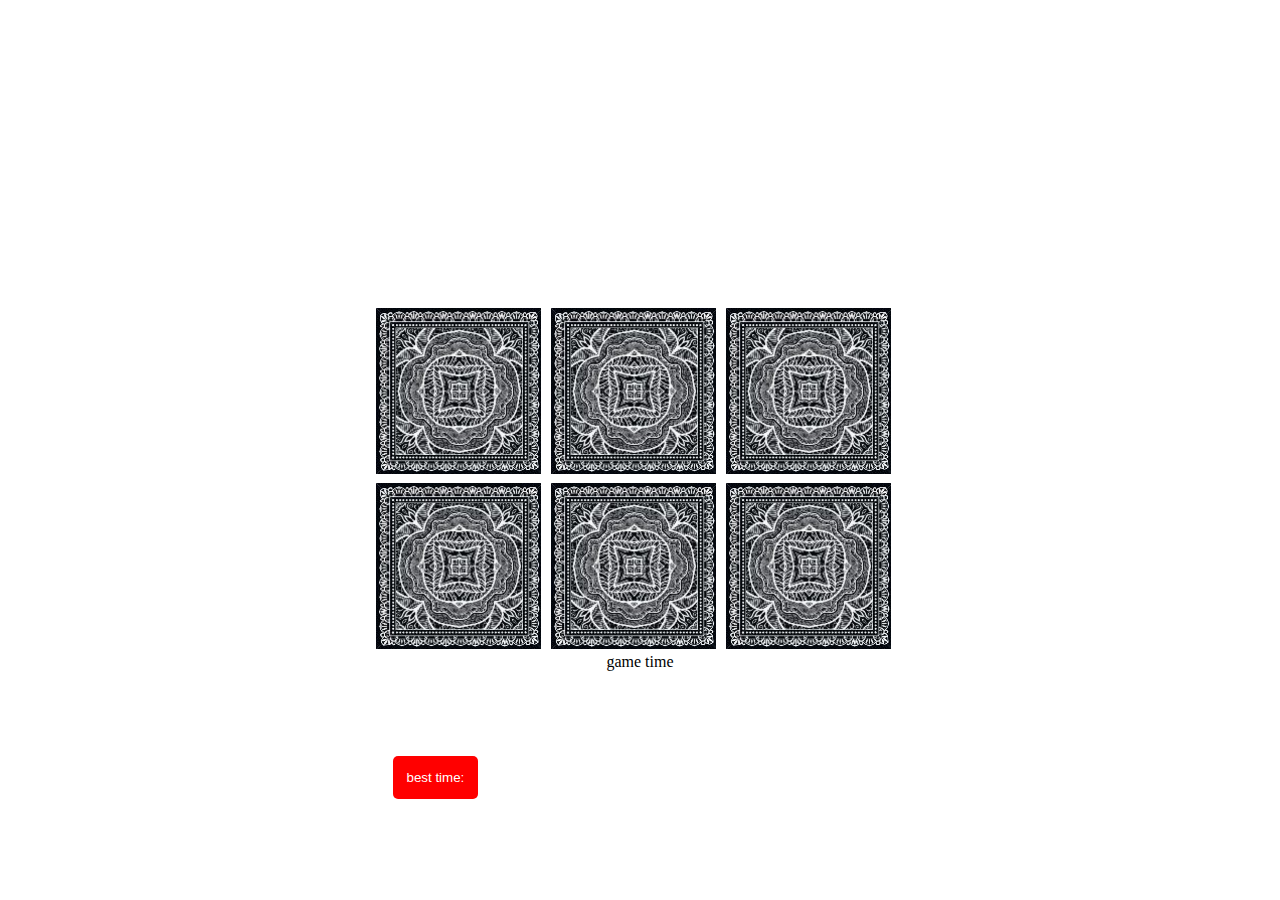
<file: memory game/index.html>
<!DOCTYPE html>
<html lang="en">
  <head>
    <meta charset="utf-8" />
    <title>My App</title>
    <link rel="stylesheet" href="css/game1.css" />
  </head>

  <body>
    <div class="header">
      <h1>Memory Game</h1>
    </div>

    <div id="cards">
      <div class="card" data-card="1">
        <img class="front" src="img/cards/1.png" />
        <img class="back" src="img/cards/back.png" />
      </div>
      <div class="card" data-card="3">
        <img class="front" src="img/cards/3.png" />
        <img class="back" src="img/cards/back.png" />
      </div>
      <div class="card" data-card="1">
        <img class="front" src="img/cards/1.png" />
        <img class="back" src="img/cards/back.png" />
      </div>
      <div class="card" data-card="3">
        <img class="front" src="img/cards/3.png" />
        <img class="back" src="img/cards/back.png" />
      </div>
      <div class="card" data-card="2">
        <img class="front" src="img/cards/2.png" />
        <img class="back" src="img/cards/back.png" />
      </div>
      <div class="card" data-card="2">
        <img class="front" src="img/cards/2.png" />
        <img class="back" src="img/cards/back.png" />
      </div>
    </div>

    <div class="game_time">
      game time
      <div class="Timer"></div>
    </div>

    <div class="best-time">
      <button id="best_time" class="best_time">
        best time:
      </button>
      <div id="best_time_show"></div>
    </div>

    <span>
      <button class="play" style="display: none;">play again</button>
    </span>

    <script src="https://cdnjs.cloudflare.com/ajax/libs/jquery/3.0.0/jquery.min.js"></script>
    <script src="js/game2.js"></script>
  </body>
</html>
</file>
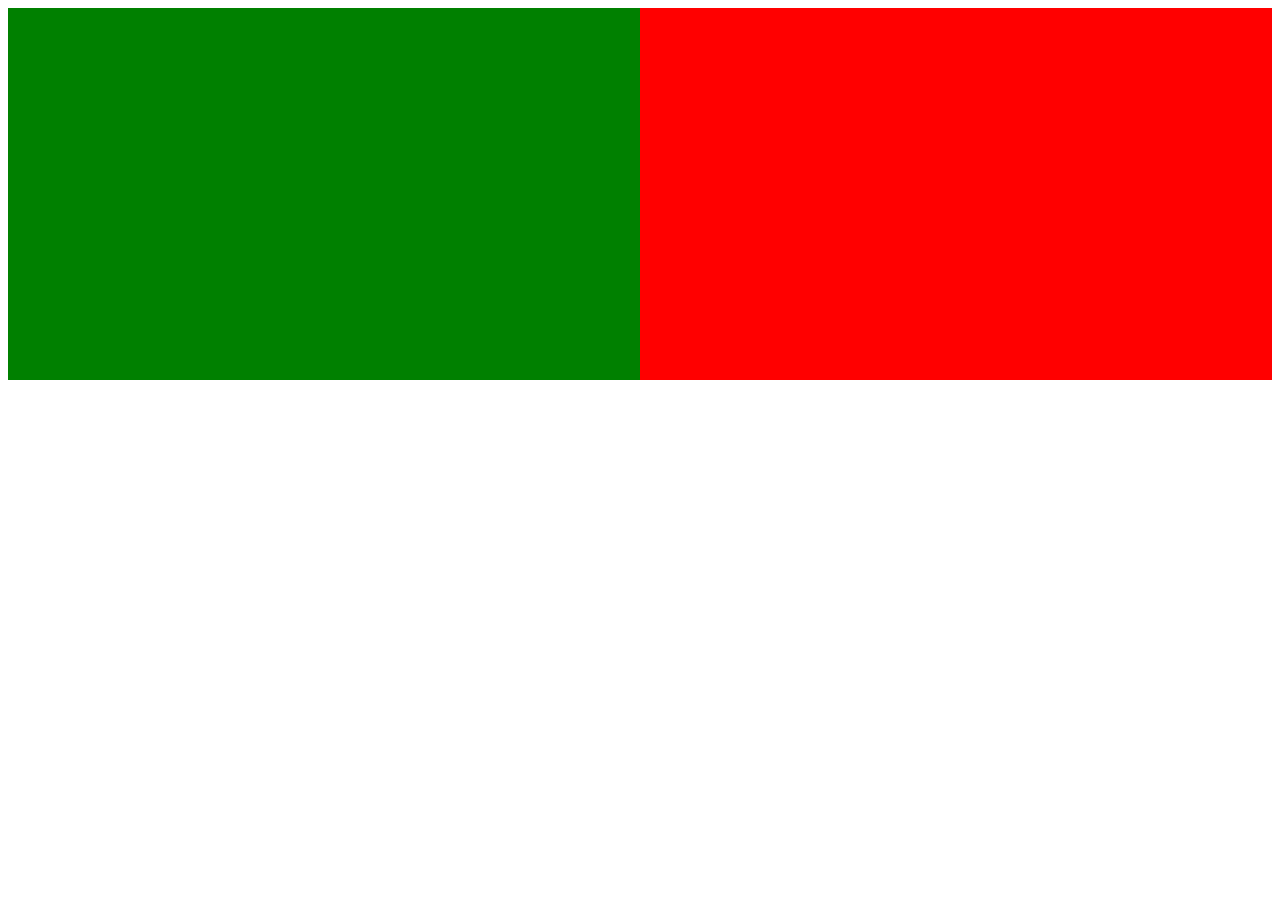
<file: mywebsite/examples/1float.html>
<!-- float boxes -->
<html>
  <head>
    <style>
      .box {
        height: 372px;
        float: right;
        width: 50%;
      }

      .box1 {
        background: red;
        /* width: 50%; */
      }

      .box2 {
        background: green;
        /* width: 50%; */
      }
    </style>
  </head>
  <body dir="rtl">
    <div class="">
      <div class="box box1"></div>
      <div class="box box2"></div>
    </div>
  </body>
</html>
</file>
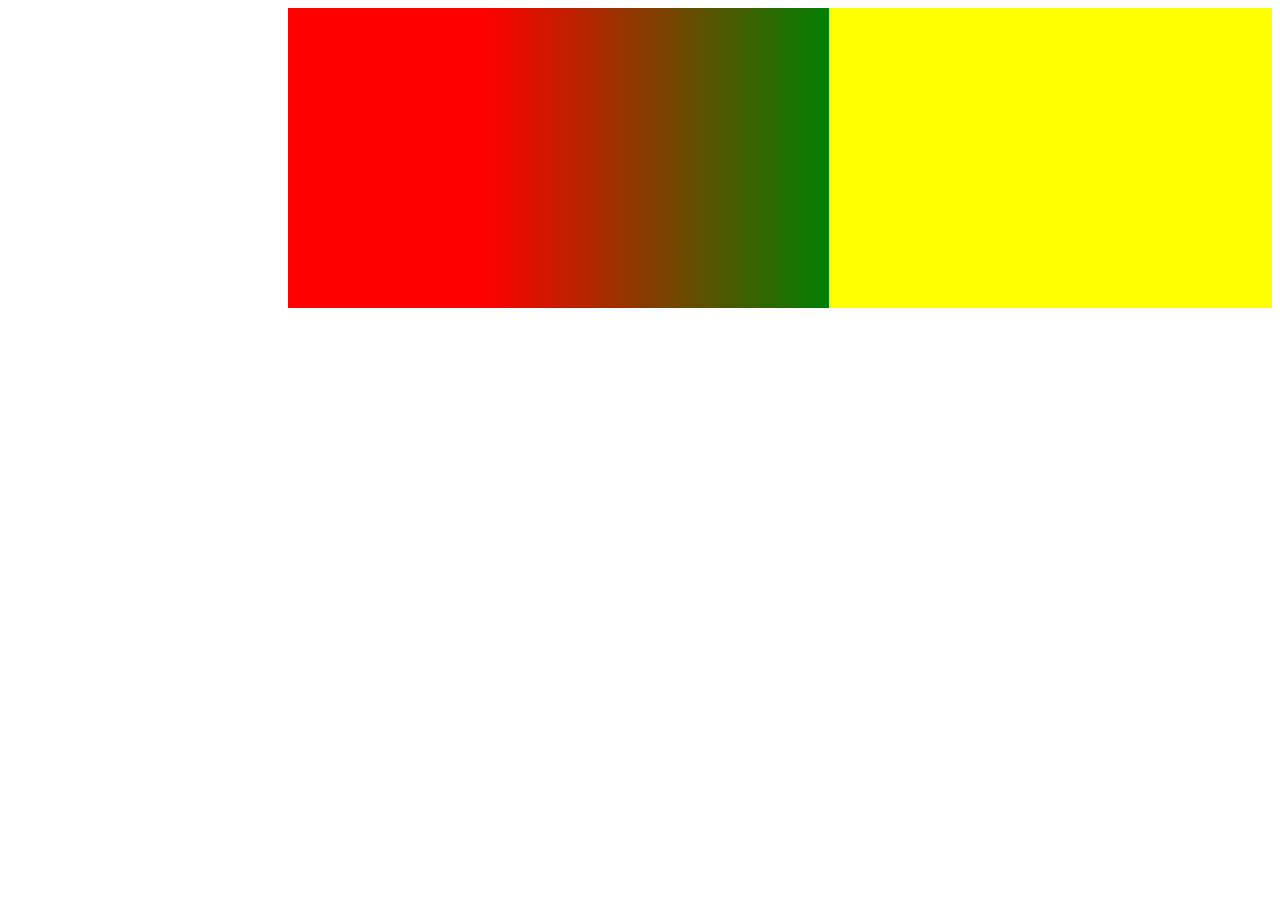
<file: mywebsite/examples/3gradient.html>
<!-- rainbow -->

<html>
  <head>
    <style>
      .box {
        height: 300px;
        float: right;
        width: 984px;
        background-image: linear-gradient(to right,
          red 20%,
          green 55%,
          yellow 25%
          
        );
      }
    </style>
  </head>
  <body dir="rtl">
    <div class="">
      <div class="box"></div>
    </div>
  </body>
</html>
</file>
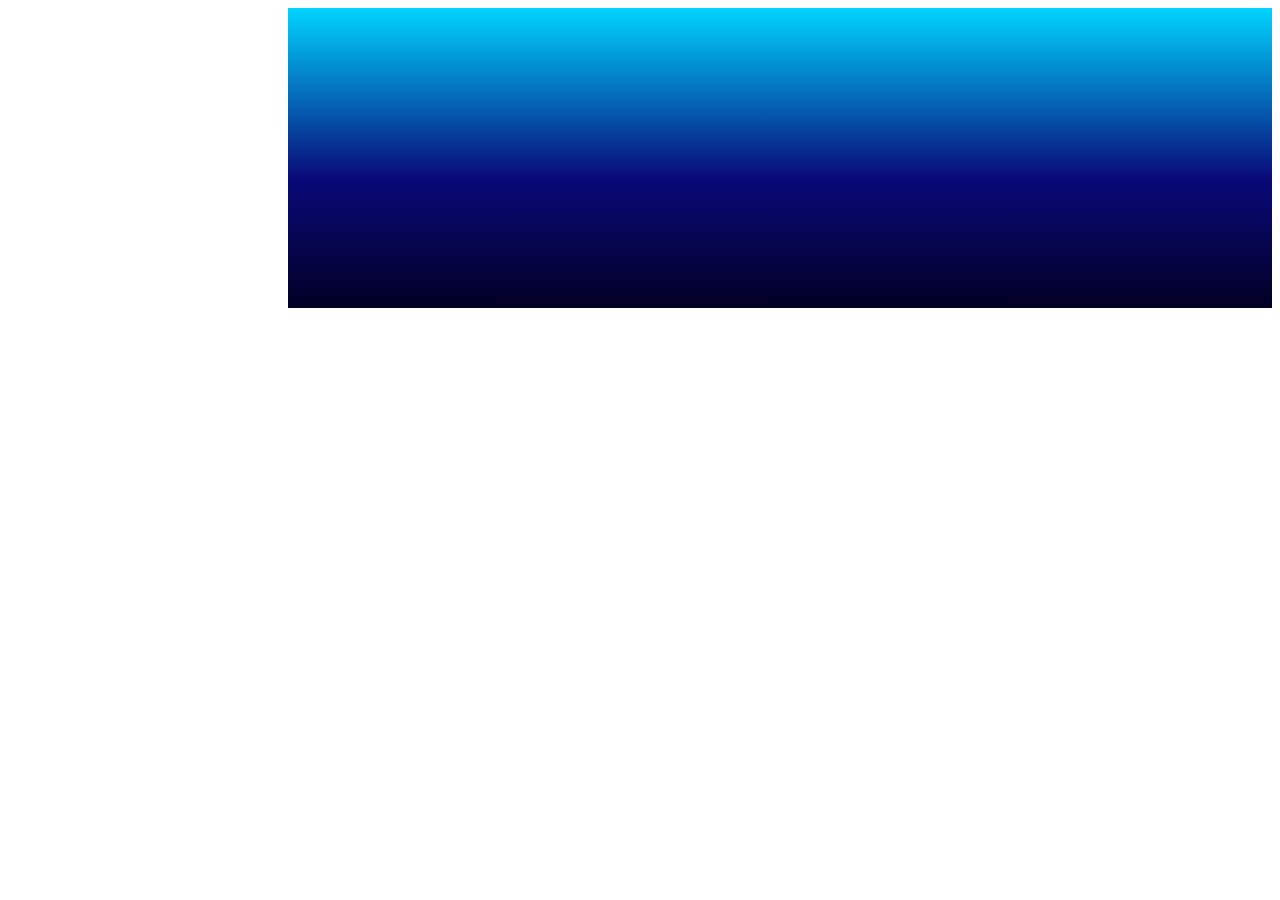
<file: mywebsite/examples/4gradient2.html>
<!-- degree -->

<html>
  <head>
    <style>
      .box {
        height: 300px;
        float: right;
        width: 984px;
        background: linear-gradient(
          360deg,
          rgba(2, 0, 36, 1) 0%,
          rgba(9, 9, 121, 1) 43%,
          rgba(0, 212, 255, 1) 100%
        );
      }
    </style>
  </head>
  <body dir="rtl">
    <div class="">
      <div class="box"></div>
    </div>
  </body>
</html>
</file>
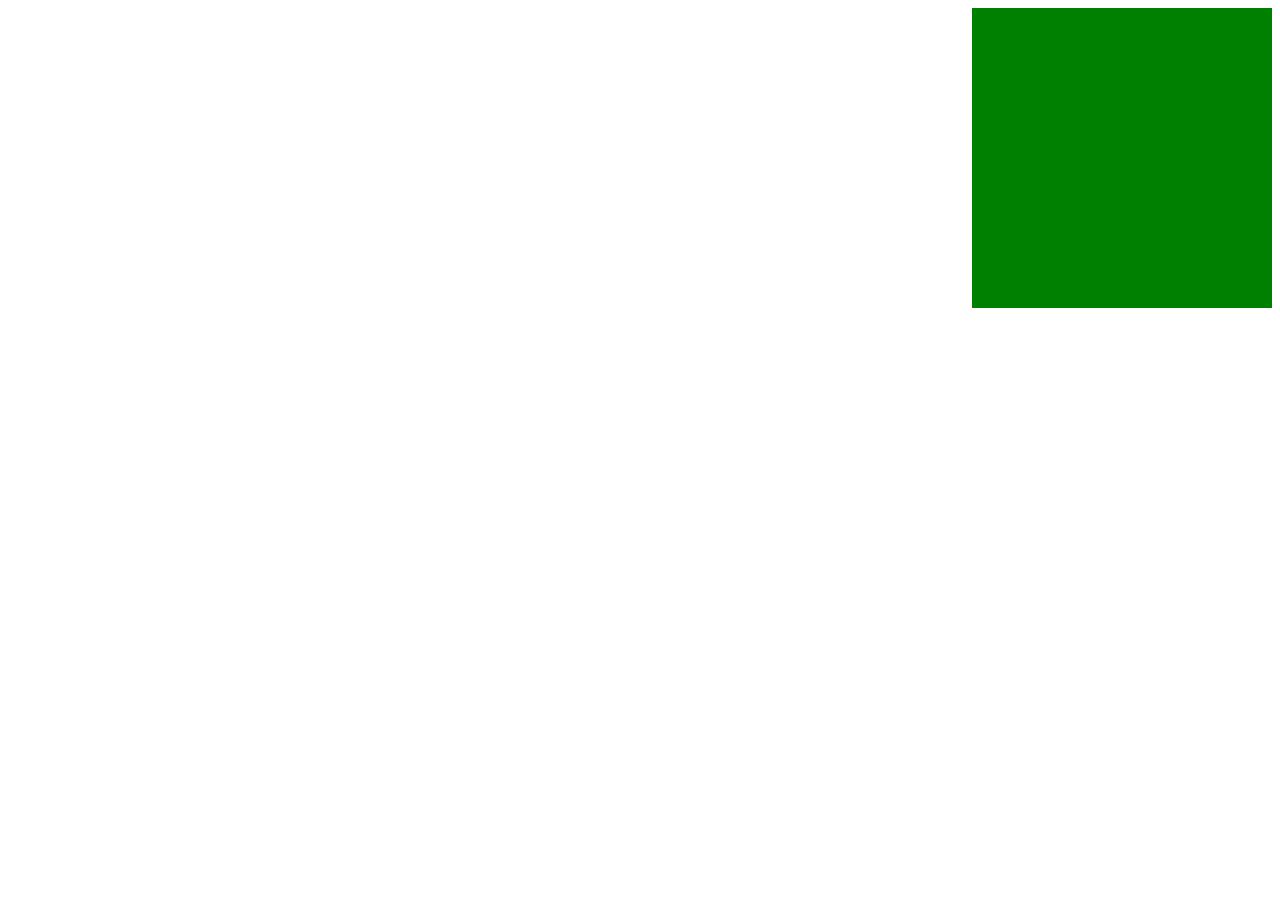
<file: mywebsite/examples/5hover.html>
<!-- float boxes -->
<html>
  <head>
    <style>
      .box {
        height: 300px;
        background: green;
        width: 300px;
      }

      .box:hover {
        background: red;
      }
    </style>
  </head>
  <body dir="rtl">
    <div class="">
      <div class="box"></div>
    </div>
  </body>
</html>
</file>
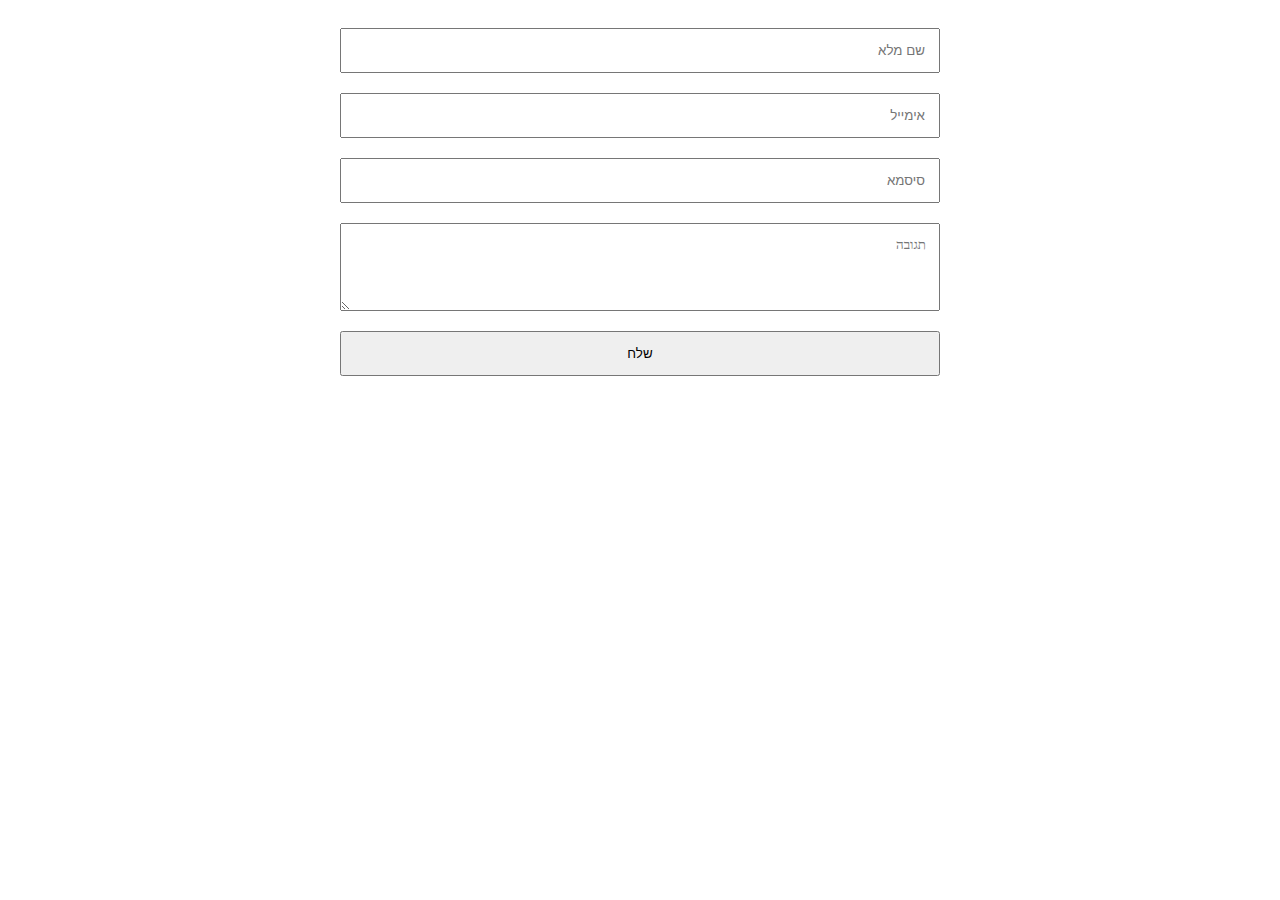
<file: mywebsite/examples/form.html>
<html>
  <head>
    <style>
      form {
        width: 600px;
        padding: 20px;
        margin: 0 auto;
      }

      input,
      textarea {
        width: 100%;
        padding: 13px;
        margin-bottom: 20px;
      }

      input:focus,
      textarea:focus {
        outline: red auto 1px;
      }
    </style>
  </head>
  <body dir="rtl">
    <form class="form" id="form1">
      <input id="name" name="name" type="text" placeholder="שם מלא" />

      <input id="email" name="email" type="email" placeholder="אימייל" />

      <input
        id="password"
        name="password"
        type="password"
        placeholder="סיסמא"
      />

      <textarea
        id="text"
        rows="4"
        cols="50"
        name="text"
        placeholder="תגובה"
      ></textarea>

      <div class="submit">
        <input type="submit" value="שלח" id="button-blue" />
        <div class="ease"></div>
      </div>
    </form>
  </body>
</html>
</file>
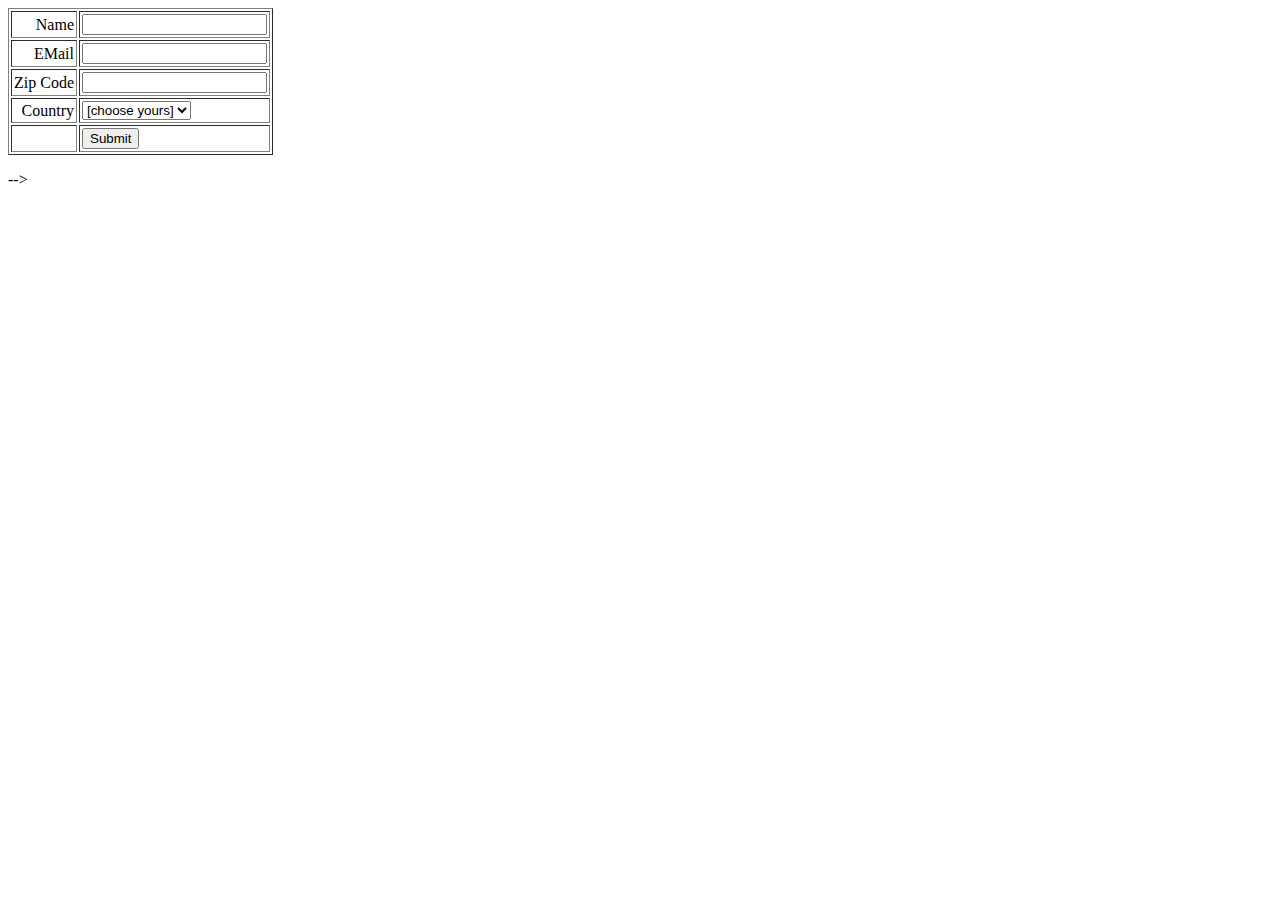
<file: mywebsite/examples/form2.html>
<html>
  <head>
    <title>Form Validation</title>
    <script type="text/javascript">
      <!--
         // Form validation code will come here.
      //-->
    </script>
  </head>

  <body>
    <form
      action="/check.html"
      type="get"
      name="myForm"
      
    >
      <table cellspacing="2" cellpadding="2" border="1">
        <tr>
          <td align="right">Name</td>
          <td><input type="text" name="Name" /></td>
        </tr>

        <tr>
          <td align="right">EMail</td>
          <td><input type="text" name="EMail" /></td>
        </tr>

        <tr>
          <td align="right">Zip Code</td>
          <td><input type="text" name="Zip" /></td>
        </tr>

        <tr>
          <td align="right">Country</td>
          <td>
            <select name="Country">
              <option value="-1" selected>[choose yours]</option>
              <option value="1">USA</option>
              <option value="2">UK</option>
              <option value="3">INDIA</option>
            </select>
          </td>
        </tr>

        <tr>
          <td align="right"></td>
          <td><input type="submit" value="Submit" /></td>
        </tr>
      </table>
    </form>

    <!-- <script type="text/javascript">
      <!--
         // Form validation code will come here.
         function validate() {

            if( document.myForm.Name.value == "" ) {
               alert( "Please provide your name!" );
               document.myForm.Name.focus() ;
               return false;
            }
            if( document.myForm.EMail.value == "" ) {
               alert( "Please provide your Email!" );
               document.myForm.EMail.focus() ;
               return false;
            }
            if( document.myForm.Zip.value == "" || isNaN( document.myForm.Zip.value ) ||
               document.myForm.Zip.value.length != 5 ) {

               alert( "Please provide a zip in the format #####." );
               document.myForm.Zip.focus() ;
               return false;
            }
            if( document.myForm.Country.value == "-1" ) {
               alert( "Please provide your country!" );
               return false;
            }
            return( true );
         }
      //-->
    </script> -->
  </body>
</html>
</file>
<file: memory game/css/game1.css>
body {
    margin: 0px;
  }
  

  

  #cards {
    width: 538px;
    margin: 65px auto;
    display: block;
  
   
}
  
  h1 {
    float: right;
  }
  
  
  .header {
    padding: 20px;
    color: #fff;
    font-size: 1.5em;
    height: 198px;
    text-align: center;
    background-image: url(https://i0.wp.com/androidmag.de/wp-content/uploads/2018/05/shutterstock_720193894.jpg?fit=1200%2C622&ssl=1);
    background-size: 100%;
  }
  
  .header img {
    float: right;
  }
  
  button.best_time {
    background: red;
    color: #fff;
    padding: 14px;
    border-radius: 5px;
    border: 0px;
    margin: 20px;
  }
  
  .card {
    background-color: pink;
    height: 165px;
    width: 165px;
    float: left;
    margin: 5px;
  }
  
  .card img {
    position: absolute;
    width: 165px;
    height: 166px;
    object-fit: cover;
  }
  .flipped .back {
    display: none;
  }
  
  
  .game_time {
    clear: both;
    width: 535px;
    margin: 65px auto;
    text-align: center;
    margin-top: 100px;
  }
  
  .Timer {
    font-size: 99px;
    color: #e98037;
    font-family: monospace;
  }
  
  .best-time {
    clear: both;
    width: 535px;
    margin: 0px auto;
    text-align: center;
    display: flex;
  }
  
  .best_time_show {
    line-height: 6;
  }

  div#best_time_show {
    color: #e26210;
    font-size: 36px;
    padding: 17px;
}
</file>
